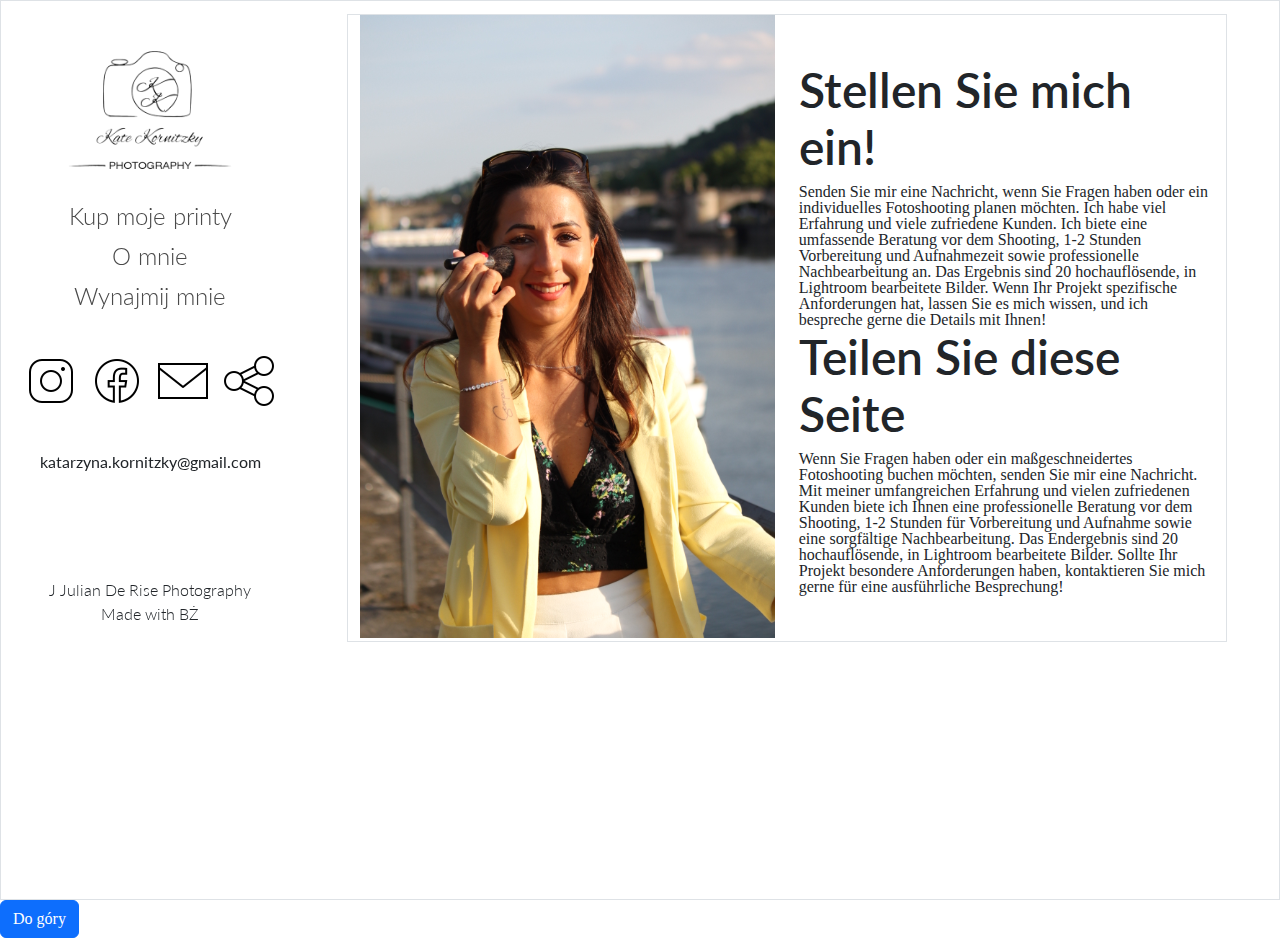
<file: about.html>
<!DOCTYPE html>
<html lang="en">
  <head>
    <meta charset="UTF-8" />
    <meta name="viewport" content="width=device-width, initial-scale=1.0" />
    <title>Foto blog</title>
    <link
      href="https://cdn.jsdelivr.net/npm/bootstrap@5.3.3/dist/css/bootstrap.min.css"
      rel="stylesheet"
      integrity="sha384-QWTKZyjpPEjISv5WaRU9OFeRpok6YctnYmDr5pNlyT2bRjXh0JMhjY6hW+ALEwIH"
      crossorigin="anonymous"
    />
    <link rel="stylesheet" href="/dist/css/lightbox.min.css" />
    <link rel="stylesheet" href="/style.css" />
    <link rel="preconnect" href="https://fonts.googleapis.com" />
    <link rel="preconnect" href="https://fonts.gstatic.com" crossorigin />
    <link
      href="https://fonts.googleapis.com/css2?family=Lato:ital,wght@0,100;0,300;0,400;0,700;0,900;1,100;1,300;1,400;1,700;1,900&display=swap"
      rel="stylesheet"
    />
  </head>

  <body>
    <div class="container-fluid border">
      <div class="row">
        <div class="col-sm-12 col-md-3 fixed-top-custom" id="navbar">
          <a href="http://127.0.0.1:5500/index.html">
            <img
              class="img-fluid"
              src="/logo/Black Simple Capture Dream Photography Logo_20240518_110051_0000.png"
              alt=""
            />
          </a>
          <p>
            <a href="https://www.google.pl/">Kup moje printy</a>
            <br />
            <a href="http://127.0.0.1:5500/about.html">O mnie</a>
            <br />
            <a href="https://www.google.pl/">Wynajmij mnie</a>
          </p>
          <!--Zaczyna sie div ikony-->
          <div id="ikony" class="mt-5">
            <a
              href="https://www.instagram.com/katekornitzky?igsh=MTRqbmp3bnV0MnJiNA=="
              class="icon-link mx-2"
              id="ig"
            >
              <img src="/icons/icons8-instagram-100.png" alt="Instagram Icon" />
            </a>
            <a
              href="https://www.facebook.com/KatarzynaKornitzky"
              class="icon-link mx-2"
            >
              <img src="/icons/icons8-facebook-50.png" alt="Facebook Icon" />
            </a>
            <a
              href="mailto:katarzyna.kornitzky@gmail.com"
              class="icon-link mx-2"
            >
              <img src="/icons/icons8-email-50.png" alt="Email Icon" />
            </a>
            <!-- TUTAJ ZACZYNA SIE SHARE BUTTON -->
            <a id="shareButton" class="icon-link mx-2" style="cursor: pointer">
              <img src="/icons/icons8-share-50.png" alt="Share Icon" />
            </a>
            <div id="shareMenu" class="share-menu" style="display: none">
              <a
                href="https://www.facebook.com/sharer/sharer.php?u=http://127.0.0.1:5500/index.html"
                target="_blank"
                >Facebook</a
              >
              <a
                href="https://api.whatsapp.com/send?text=TEKST_DO_UDOSTĘPNIENIA%20http://127.0.0.1:5500/index.html"
                target="_blank"
                >WhatsApp</a
              >
              <a
                href="https://twitter.com/intent/tweet?text=
Ich%20empfehle%20einen%20Fotografen&url=http://127.0.0.1:5500/index.html&über=TwojaNazwaUzytkownika"
                target="_blank"
                >Twitter</a
              >
              <a href="instagram://camera" target="_blank">Instagram</a>
            </div>
            <!-- TUTAJ KONCZY SIE SHARE BUTTON -->
          </div>
          <!--Konczy sie div ikony-->

          <p class="justify-content: center mt-5" id="email">
            katarzyna.kornitzky@gmail.com
          </p>

          <p id="stopka">J Julian De Rise Photography</p>
          <p class="mt-2 mb-5" id="stopka2">Made with BŻ</p>
        </div>
        <div class="col-sm-12 col-md-9 offset-md-3 border" id="zdjecia">
          <div class="row d-flex align-items-center">
            <div class="col-6">
              <div data-lightbox="galeria">
                <img src="/images/IMG_4729.JPG" alt="" class="img-fluid" />
              </div>
            </div>
            <div class="col-6">
              <h1>Stellen Sie mich ein!</h1>
    <p>
        Senden Sie mir eine Nachricht, wenn Sie Fragen haben oder ein individuelles Fotoshooting planen möchten. 
        Ich habe viel Erfahrung und viele zufriedene Kunden. Ich biete eine umfassende Beratung vor dem Shooting, 
        1-2 Stunden Vorbereitung und Aufnahmezeit sowie professionelle Nachbearbeitung an. 
        Das Ergebnis sind 20 hochauflösende, in Lightroom bearbeitete Bilder. 
        Wenn Ihr Projekt spezifische Anforderungen hat, lassen Sie es mich wissen, 
        und ich bespreche gerne die Details mit Ihnen!
    </p>

    <h1>Teilen Sie diese Seite</h1>
    <p>
        Wenn Sie Fragen haben oder ein maßgeschneidertes Fotoshooting buchen möchten, 
        senden Sie mir eine Nachricht. Mit meiner umfangreichen Erfahrung und vielen zufriedenen Kunden 
        biete ich Ihnen eine professionelle Beratung vor dem Shooting, 1-2 Stunden für Vorbereitung und Aufnahme 
        sowie eine sorgfältige Nachbearbeitung. Das Endergebnis sind 20 hochauflösende, in Lightroom bearbeitete Bilder. 
        Sollte Ihr Projekt besondere Anforderungen haben, kontaktieren Sie mich gerne für eine ausführliche Besprechung!
    </p>
              </script>
            </div>
          </div>
        </div>
      </div>
    </div>
    <button id="scrollTopButton" class="btn btn-primary">Do góry</button>
    <script src="index.js"></script>
    <script
      src="https://cdn.jsdelivr.net/npm/bootstrap@5.3.3/dist/js/bootstrap.bundle.min.js"
      integrity="sha384-YvpcrYf0tY3lHB60NNkmXc5s9fDVZLESaAA55NDzOxhy9GkcIdslK1eN7N6jIeHz"
      crossorigin="anonymous"
    ></script>
    <script src="/dist/js/lightbox-plus-jquery.min.js"></script>
  </body>
</html>
</file>
<file: style.css>
/* http://meyerweb.com/eric/tools/css/reset/ 
   v2.0 | 20110126
   License: none (public domain)
*/

html,
body,
div,
span,
applet,
object,
iframe,
h2,
h3,
h4,
h5,
h6,
p,
blockquote,
pre,
a,
abbr,
acronym,
address,
big,
cite,
code,
del,
dfn,
em,
img,
ins,
kbd,
q,
s,
samp,
small,
strike,
strong,
sub,
sup,
tt,
var,
b,
u,
i,
center,
dl,
dt,
dd,
ol,
ul,
li,
fieldset,
form,
label,
legend,
table,
caption,
tbody,
tfoot,
thead,
tr,
th,
td,
article,
aside,
canvas,
details,
embed,
figure,
figcaption,
footer,
header,
hgroup,
menu,
nav,
output,
ruby,
section,
summary,
time,
mark,
audio,
video {
  margin: 0;
  padding: 0;
  border: 0;
  font-size: 100%;
  font: inherit;
  vertical-align: baseline;
}
/* HTML5 display-role reset for older browsers */
article,
aside,
details,
figcaption,
figure,
footer,
header,
hgroup,
menu,
nav,
section {
  display: block;
}
body {
  line-height: 1;
}
ol,
ul {
  list-style: none;
}
blockquote,
q {
  quotes: none;
}
blockquote:before,
blockquote:after,
q:before,
q:after {
  content: "";
  content: none;
}
table {
  border-collapse: collapse;
  border-spacing: 0;
}

a {
  display: flex;
  justify-content: center;
  text-decoration: none;
  color: rgb(74, 74, 74);
  font-size: 1.5em;
  font-family: "Lato", sans-serif;
  font-weight: 300;
  font-style: normal;
}

h1 {
  display: flex;
  justify-content: center;
  font-size: 3em;
  font-family: "Lato", sans-serif;
  font-weight: 600;
  font-style: normal;
}

#navbar {
  padding-right: 2rem;
  padding-top: 1rem;
  text-align: right;
}

#email {
  display: flex;
  justify-content: center;
  font-size: 1em;
  font-family: "Lato", sans-serif;
  font-weight: 400;
  font-style: normal;
}

#ikony {
  display: flex;
  justify-content: center;
}

#stopka {
  display: flex;
  justify-content: center;
  font-size: 1em;
  font-family: "Lato", sans-serif;
  font-weight: 300;
  font-style: normal;
  margin-top: 7em;
}

#stopka2 {
  display: flex;
  justify-content: center;
  font-size: 1em;
  font-family: "Lato", sans-serif;
  font-weight: 300;
  font-style: normal;
}

.container-fluid {
  width: 100%;
  height: 100vh;
  display: flex;
  align-items: start;
  justify-content: center;
  padding: 1% 5%;
}

@media (min-width: 768px) {
  #navbar {
    position: fixed;
    top: 0;
    right: 0;
    left: 0;
    z-index: 1030;
  }

  #navbar.fixed-top {
    position: fixed;
    /* Dodaj klasę fixed-top */
  }
}

a:hover {
  font-size: 30px;
}

#ikony img:hover {
  height: 60px;
}
</file>
